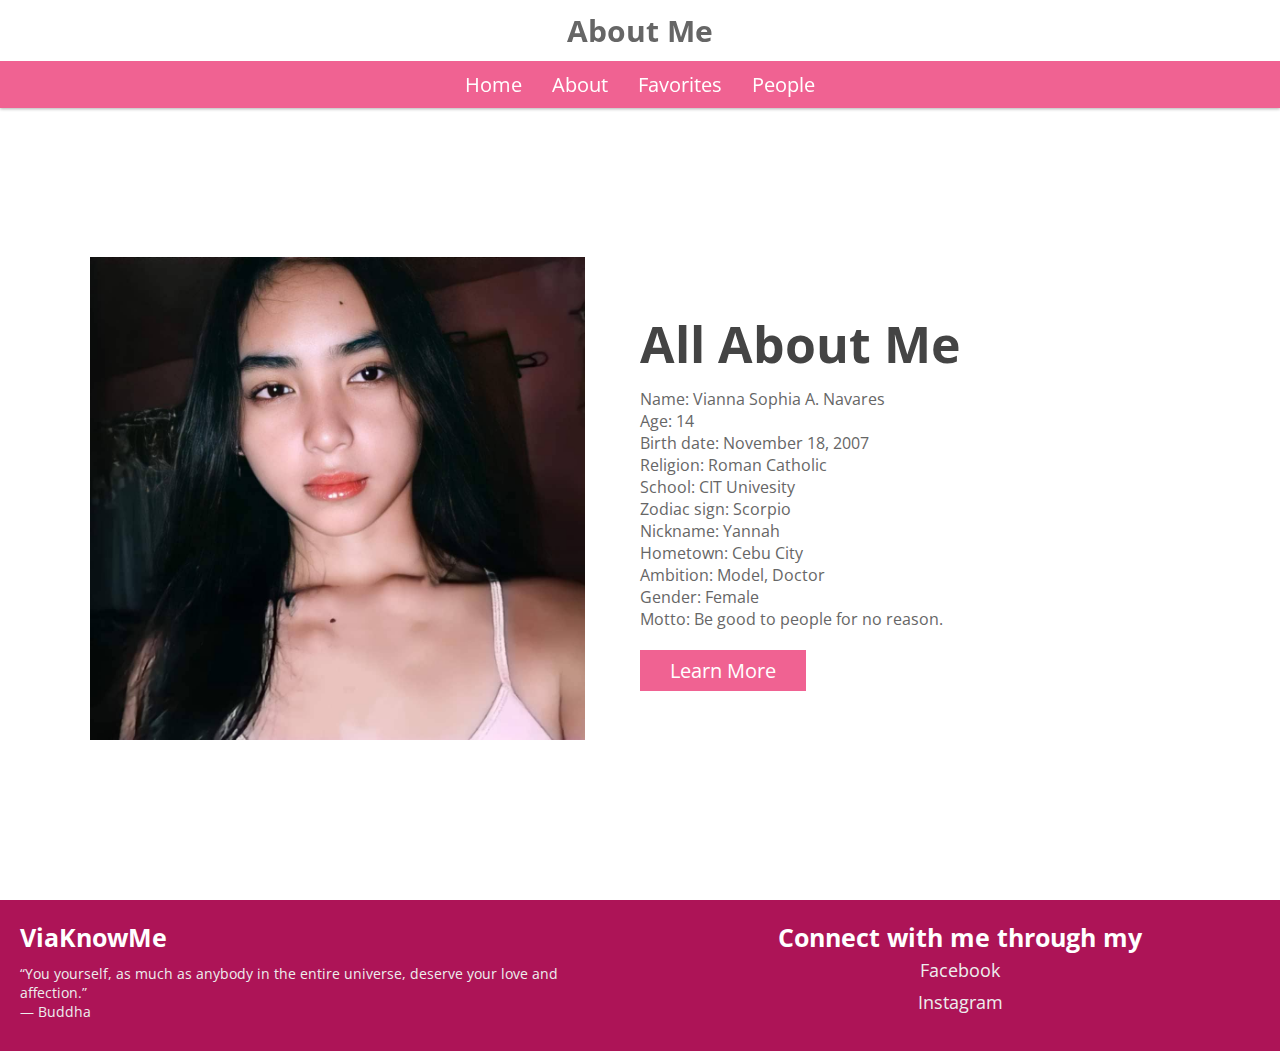
<file: about.html>
<!DOCTYPE html>
<html lang="en">
<head>
    <meta charset="UTF-8">
    <meta name="viewport" content="width=device-width, initial-scale=1.0">
    <title>ViaKnowMe</title>

    <!-- font awesome cdn link  -->
    <link rel="stylesheet" href="https://cdnjs.cloudflare.com/ajax/libs/font-awesome/5.15.2/css/all.min.css">

    <!-- custom css file link  -->
    <link rel="stylesheet" href="style.css">

</head>
<body>
    
<!-- header section starts  -->

<header>

    <h1 class="heading">About Me</h1>

    <div id="menu" class="fas fa-bars"></div>

    <nav class="navbar">
        <ul>
            <li><a href="index.html">Home</a></li>
            <li><a href="about.html">About</a></li>
            <li><a href="service.html">Favorites</a></li>
            <li><a href="plan.html">People</a></li>
           
        </ul>
    </nav>

</header>

<!-- header section ends -->

<!-- about section start  -->

<section class="about">

    <div class="image">
        <img src="via.jpg" alt="">
    </div>

    <div class="content">
        <h1>All About Me</h1>
        <p>Name: Vianna Sophia A. Navares<br>
Age: 14<br>
Birth date: November 18, 2007<br>
Religion: Roman Catholic<br>
School: CIT Univesity<br>
Zodiac sign: Scorpio<br>
Nickname: Yannah<br>
Hometown: Cebu City<br>
Ambition: Model, Doctor<br>
Gender: Female<br>
Motto: Be good to people for no reason.</p>
        <a href="service.html"><button class="btn">Learn More</button></a>
    </div>

</section>

<!-- about section ends -->


<div class="footer">

    <div class="box-container">

        <div class="box">
            <h3>ViaKnowMe</h3>
            <p>“You yourself, as much as anybody in the entire universe, deserve your love and affection.”<br> — Buddha</p>
        </div>

        <div class="box">
            <h3>Connect with me through my</h3>
            <a href="https://www.facebook.com/profile.php?id=100006979156138"target="_blank">Facebook</a>
            <a href="https://www.instagram.com/vxzia_/"target="_blank">Instagram</a>
        
        </div>


    </div>
</div>









<!-- jquery cdn link  -->
<script src="https://cdnjs.cloudflare.com/ajax/libs/jquery/3.6.0/jquery.min.js"></script>

<!-- custom js file link  -->
<script src="script.js"></script>

</body>
</html>
</file>
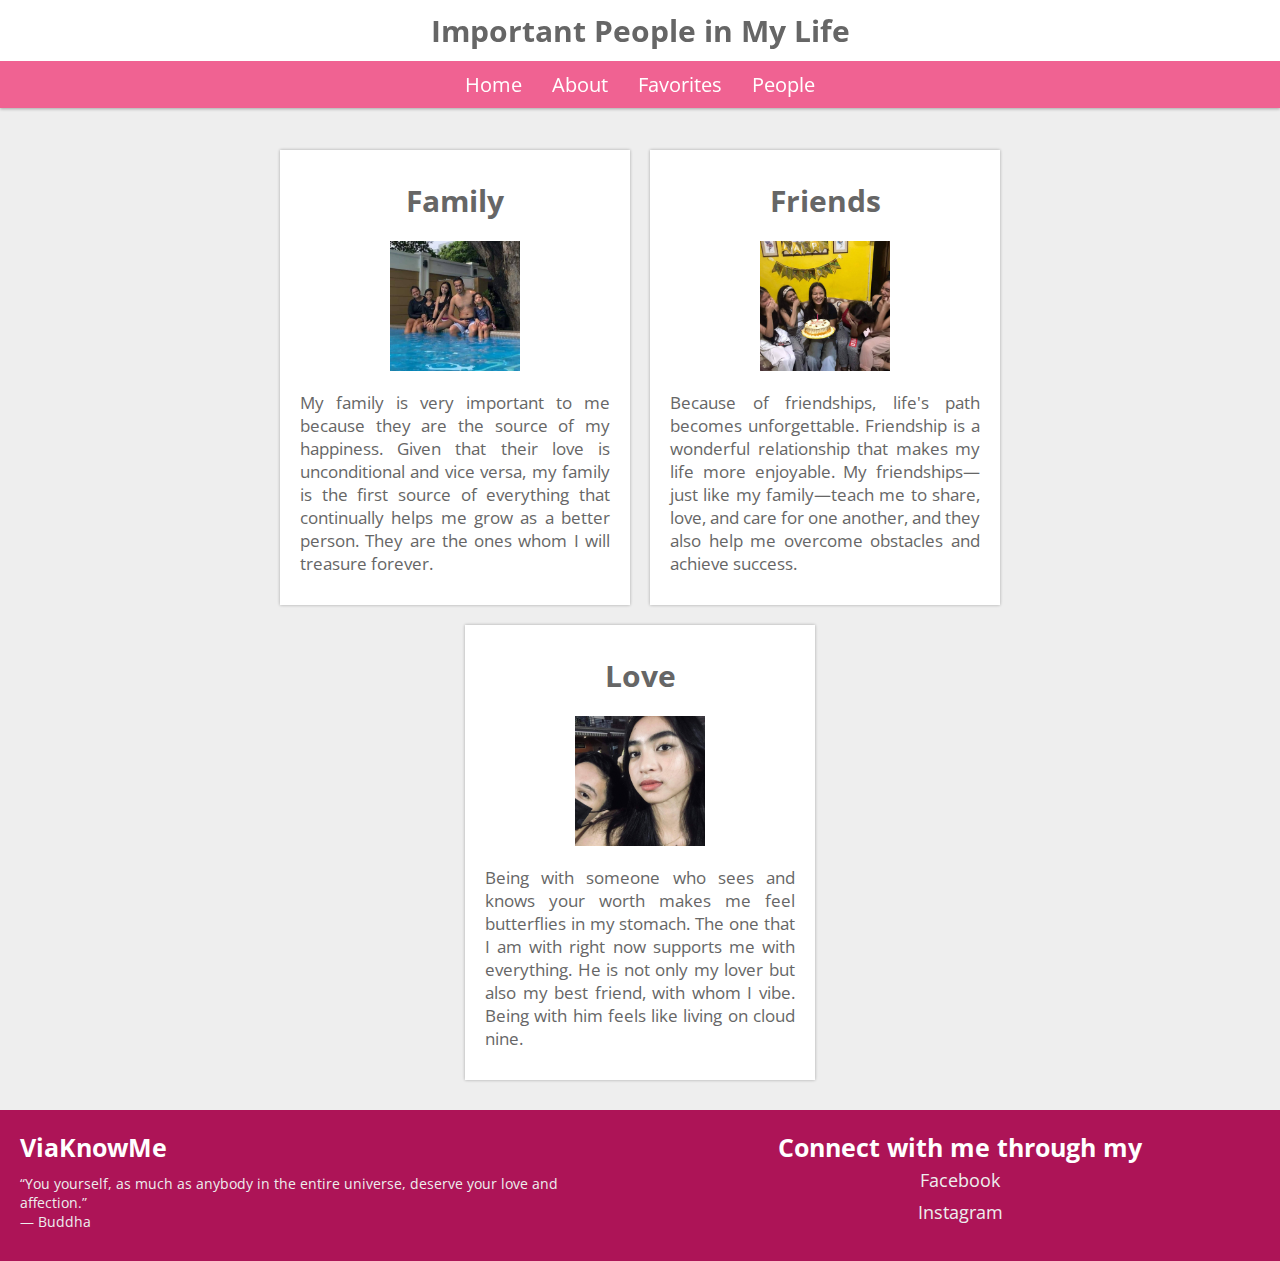
<file: plan.html>
<!DOCTYPE html>
<html lang="en">
<head>
    <meta charset="UTF-8">
    <meta name="viewport" content="width=device-width, initial-scale=1.0">
    <title>ViaKnowMe</title>

    <!-- font awesome cdn link  -->
    <link rel="stylesheet" href="https://cdnjs.cloudflare.com/ajax/libs/font-awesome/5.15.2/css/all.min.css">

    <!-- custom css file link  -->
    <link rel="stylesheet" href="style.css">

</head>
<body>
    
<!-- header section starts  -->

<header>

    <h1 class="heading">Important People in My Life</h1>

    <div id="menu" class="fas fa-bars"></div>

    <nav class="navbar">
        <ul>
            <li><a href="index.html">Home</a></li>
            <li><a href="about.html">About</a></li>
            <li><a href="service.html">Favorites</a></li>
            <li><a href="plan.html">People</a></li>	
        </ul>
    </nav>

</header>

<!-- header section ends -->

<!-- plan section starts  -->

<section class="plan">

    <div class="box-container">

        <div class="box">
            <h3 class="title">Family</h3>
            <div class="price">
                <img src="2.jpg">
            </div>
            <ul>
                <li>My family is very important to me because they are the source of my happiness. Given that their love is unconditional and vice versa, my family is the first source of everything that continually helps me grow as a better person. They are the ones whom I will treasure forever.</li>
                
            </ul>
        </div>

        <div class="box">
            <h3 class="title">Friends</h3>
            <div class="price">
                <img src="3.jpg">
            </div>
            <ul>
                <li>Because of friendships, life's path becomes unforgettable. Friendship is a wonderful relationship that makes my life more enjoyable. My friendships—just like my family—teach me to share, love, and care for one another, and they also help me overcome obstacles and achieve success.</li>
                
            </ul>
        </div>

        <div class="box">
            <h3 class="title">Love</h3>
            <div class="price">
                <img src="4.jpg">
            </div>
            <ul>
                <li>Being with someone who sees and knows your worth makes me feel butterflies in my stomach. The one that I am with right now supports me with everything. He is not only my lover but also my best friend, with whom I vibe. Being with him feels like living on cloud nine.</li>
                
            </ul>
        </div>
		
    </div>

</section>

<!-- plan section ends -->


<div class="footer">

    <div class="box-container">

        <div class="box">
            <h3>ViaKnowMe</h3>
            <p>“You yourself, as much as anybody in the entire universe, deserve your love and affection.”<br> — Buddha</p>
        </div>

        <div class="box">
             <h3>Connect with me through my</h3>
            <a href="https://www.facebook.com/profile.php?id=100006979156138"target="_blank">Facebook</a>
            <a href="https://www.instagram.com/vxzia_/"target="_blank">Instagram</a>
            
        </div>

    </div>

</div>













<!-- jquery cdn link  -->
<script src="https://cdnjs.cloudflare.com/ajax/libs/jquery/3.6.0/jquery.min.js"></script>

<!-- custom js file link  -->
<script src="script.js"></script>

</body>
</html>
</file>
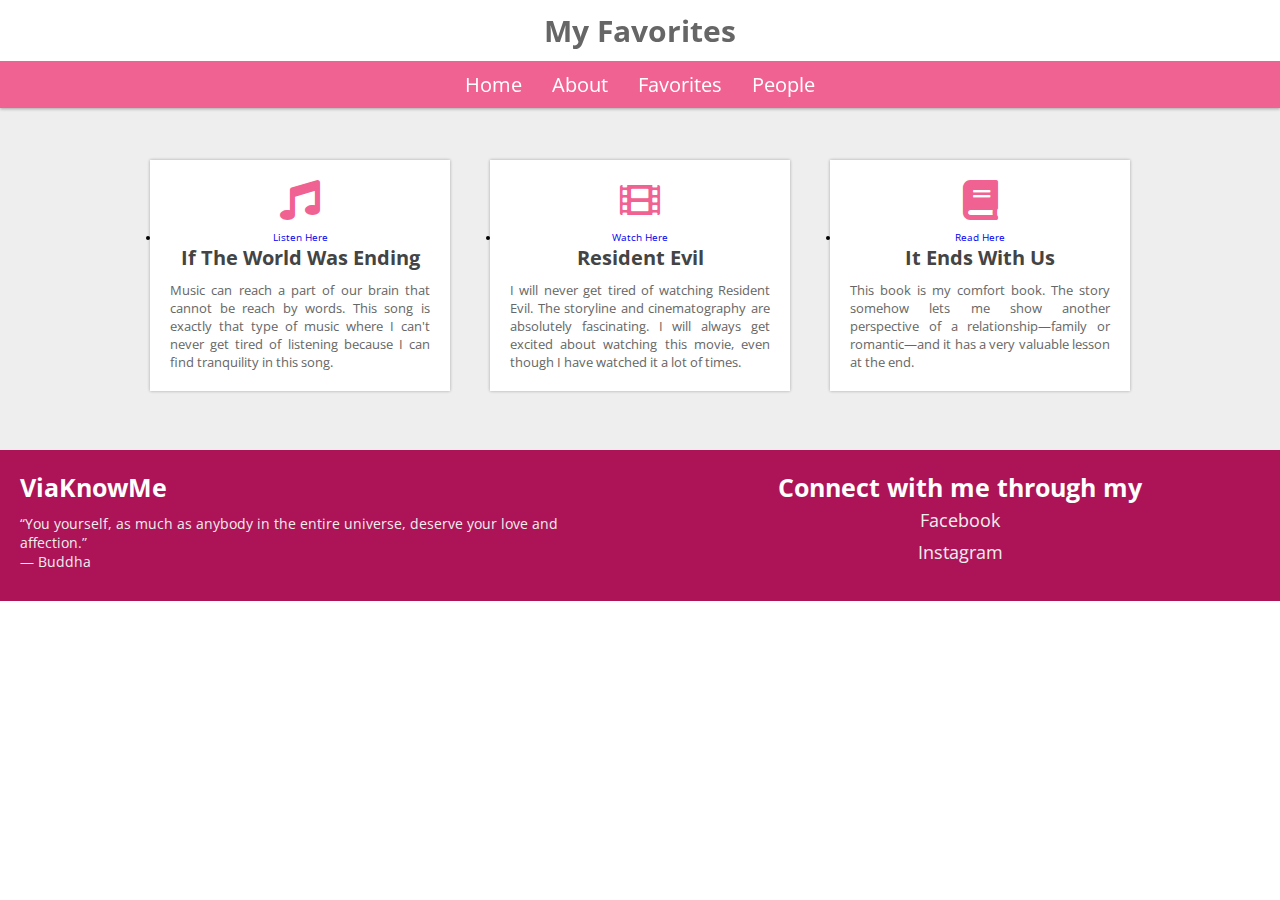
<file: service.html>
<!DOCTYPE html>
<html lang="en">
<head>
    <meta charset="UTF-8">
    <meta name="viewport" content="width=device-width, initial-scale=1.0">
    <title>ViaKnowMe</title>

    <!-- font awesome cdn link  -->
    <link rel="stylesheet" href="https://cdnjs.cloudflare.com/ajax/libs/font-awesome/5.15.2/css/all.min.css">

    <!-- custom css file link  -->
    <link rel="stylesheet" href="style.css">

</head>
<body>
    
<!-- header section starts  -->

<header>

    <h1 class="heading">My Favorites</h1>

    <div id="menu" class="fas fa-bars"></div>

    <nav class="navbar">
        <ul>
            <li><a href="index.html">Home</a></li>
            <li><a href="about.html">About</a></li>
            <li><a href="service.html">Favorites</a></li>
            <li><a href="plan.html">People</a></li>
        </ul>
    </nav>

</header>

<!-- header section ends -->

<!-- service section starts  -->

<section class="service">

    <div class="box-container">

        <div class="box">
            <i class="fas fa-music"></i>
			 <li id="fas"><a href="https://www.youtube.com/watch?v=1jO2wSpAoxA">Listen Here</a></li>
            <h3>If The World Was Ending</h3>
            <p>Music can reach a part of our brain that cannot be reach by words. This song is exactly that type of music where I can't never get tired of listening because I can find tranquility in this song. </p>
        </div>

        <div class="box">
            <i class="fas fa-film"></i>
			<li id="fas"><a href="https://www.youtube.com/watch?v=CglzOfNV2rI">Watch Here</a></li>
            <h3>Resident Evil</h3>
            <p>I will never get tired of watching Resident Evil. The storyline and cinematography are absolutely fascinating. I will always get excited about watching this movie, even though I have watched it a lot of times.</p>
        </div>

        <div class="box">
            <i class="fas fa-book"></i>
			<li id="fas"><a href="https://icrrd.com/article/196/it-ends-with-us-pdf-book">Read Here</a></li>
            <h3>It Ends With Us</h3>
            <p>This book is my comfort book. The story somehow lets me show another perspective of a relationship—family or romantic—and it has a very valuable lesson at the end.</p>
        </div>

    </div>

</section>

<!-- service section ends -->


<div class="footer">

    <div class="box-container">

        <div class="box">
            <h3>ViaKnowMe</h3>
            <p>“You yourself, as much as anybody in the entire universe, deserve your love and affection.”<br> — Buddha</p>
        </div>

        <div class="box">
             <h3>Connect with me through my</h3>
            <a href="https://www.facebook.com/profile.php?id=100006979156138"target="_blank">Facebook</a>
            <a href="https://www.instagram.com/vxzia_/"target="_blank">Instagram</a>
        </div>

    </div>

</div>








<!-- jquery cdn link  -->
<script src="https://cdnjs.cloudflare.com/ajax/libs/jquery/3.6.0/jquery.min.js"></script>

<!-- custom js file link  -->
<script src="script.js"></script>

</body>
</html>
</file>
<file: style.css>
@import url('https://fonts.googleapis.com/css2?family=Open+Sans:wght@300;400;600;700&display=swap');

:root{
    --orange:#f06292;
}

*{
    font-family: 'Open Sans', sans-serif;
    margin:0; padding:0;
    box-sizing: border-box;
    text-decoration: none;
    outline:none;
    border:none;
    text-transform: none;
    transition: all .2s linear;
}

*::selection{
    background:var(--orange);
    color:#fff;
}

html{
    font-size: 62.5%;
    overflow-x: hidden;
}

img {
	height: 100%;
	width: 100%;
	object-fit: cover;
}

section{
    padding:0 7%;
    padding-top: 12rem;
}

.btn{
    font-size: 2rem;
    padding:.7rem 3rem;
    background:var(--orange);
    color:#fff;
    margin-top: 1rem;
    cursor: pointer;
}

.btn:hover{
    background:#333;
}

header{
    position: fixed;
    top:0; left: 0;
    z-index: 1000;
    background:#fff;
    box-shadow: 0 .1rem .3rem rgba(0,0,0,.3);
    width:100%;
}

header .heading{
    font-size: 3rem;
    color:#666;
    padding:1rem;
    text-align: center;
}

header #menu{
    font-size: 3rem;
    color:#666;
    cursor: pointer;
    margin:1rem;
    display: none;
}

header .navbar ul{
    display: flex;
    align-items: center;
    justify-content: center;
    list-style: none;
    background:var(--orange);
    padding:1rem; 
}

header .navbar ul li{
    margin:0 1.5rem;
}

header .navbar ul li a{
    font-size: 2rem;
    color:#fff;
}

header .navbar ul li a:hover{
    color:#444;
}

.home{
    min-height: 100vh;
    display: flex;
    align-items: center;
    justify-content: space-around;
    background:url(../images/home-bg.jpg) no-repeat;
    background-size: cover;
    background-position: center;
    background-attachment: fixed;
    flex-wrap: wrap;
}

.home .image{
    flex:1 1 40rem;
}

.home .image img{
    width:100%;
}

.home .content{
    flex:1 1 40rem;
}

.home .content h1{
    font-size: 5rem;
    color:#444;
}

.home .content p{
    font-size: 1.8rem;
    color:#666;
    padding:1rem 0;
}

.about{
    min-height: 100vh;
    display: flex;
    align-items: center;
    justify-content: space-around;
    flex-wrap: wrap;
    padding-bottom: 2rem;
}

.about .image{
    flex:1 1 40rem;
}

.about .image img{
    width:90%;
}

.about .content{
    flex:1 1 40rem;
}

.about .content h1{
    font-size: 5rem;
    color:#444;
}

.about .content p{
    font-size: 1.6rem;
    color:#666;
    padding:1rem 0;
}

.service{
    min-height: 50vh;
    background:#eee;
}

.service .box-container{
    display: flex;
    align-items: center;
    justify-content: center;
    flex-wrap: wrap;
    padding:2rem 0;
}

.service .box-container .box{
    background:#fff;
    margin:2rem;
    padding:1rem;
    width:30rem;
    text-align: center;
    box-shadow: 0 0 .3rem rgba(0,0,0,.3);
}

.service .box-container .box i{
    font-size: 4rem;
    padding:1rem;
    color:var(--orange);
}

.service .box-container .box h3{
    font-size: 2rem;
    color:#444;
}

.service .box-container .box p{
    font-size: 1.3rem;
    color:#666;
    padding:1rem;
	text-align: justify;
}

.plan{
    min-height: 100vh;
    background:#eee;
}

.plan .box-container{
    display: flex;
    align-items: center;
    justify-content: center;
    flex-wrap: wrap;
    padding:2rem 0;
}

.plan .box-container .box{
    background:#fff;
    margin:1rem;
    padding:2rem;
    width:35rem;
    text-align: left;
    box-shadow: 0 0 .3rem rgba(0,0,0,.3);
    position: relative;
	text-align: justify;
}
.plan .box-container .box h3{
	text-align: center;
}
.plan .box-container .box .title{
    font-size: 3rem;
    color:#666;
    padding:1rem 0;
}

.plan .box-container .box .price{
    background:var(--orange);
    color:#fff;
    border-radius: 50%;
    margin:1rem auto;
    height:13rem;
    width:13rem;
    line-height: 13rem;
    text-align: center;
    font-size: 2.9rem;
}

.plan .box-container .box .price span{
    font-size: 2rem;
}

.plan .box-container .box ul li{
    color:#666;
    list-style: none;
    font-size: 1.7rem;
    padding:1rem 0;
}


.footer{
    background:#ad1457;
}

.footer .box-container{
    display: flex;
    justify-content: center;
    flex-wrap: wrap;
}

.footer .box-container .box{
    margin:2rem;
    flex:1 1 30rem;
}

.footer .box-container .box h3{
    font-size: 2.5rem;
    color:#fff;
}

.footer .box-container .box p{
    font-size: 1.4rem;
    color:#eee;
    padding:1rem 0;
}

.footer .box-container .box a{
    font-size: 1.8rem;
    color:#eee;
    padding:.4rem 0;
    display: block;
}

.footer .box-container .box a:hover{
    text-decoration: underline;
}

.footer .box-container .box:nth-child(2){
    text-align: center;
}

.footer .box-container form{
    display: flex;
    align-items: center;
}

.footer .box-container form input[type="email"]{
    height:4.1rem;
    width:100%;
    font-size: 1.7rem;
    padding:0 1rem;
}

.footer .box-container form .btn{
    margin-top: 0;
}

.footer .box-container form .btn:hover{
    color:#333;
    background:#ccc;
}

.footer .credit{
    font-size: 2rem;
    background:#222;
    text-align: center;
    color:#fff;
    padding:2rem 1rem;
    font-weight: normal;
}

.footer .credit a{
    color:var(--orange);
}











/* media queries  */

@media (max-width:768px){

    html{
        font-size: 55%;
    }

    .home .content{
        text-align: center;
    }

    .home .content h1{
        font-size: 4rem;
    }

    .about .content h1{
        font-size: 4rem;
    }

}

@media (max-width:500px){

    html{
        font-size: 50%;
    }

    header{
        display: flex;
        align-items: center;
        justify-content: space-between;
        padding:0 1rem;
    }

    header #menu{
        display: block;
    }

    header .navbar{
        position: fixed;
        top:6.2rem; right:-120%;
        height:100%;
        width:100%;
        border-top: .2rem solid rgba(0,0,0,.3);
    }

    header .navbar ul{
        height:100%;
        width:100%;
        flex-flow: column;
        background:#fff;
        padding-bottom: 15rem;
    }

    header .navbar ul li{
        text-align: center;
        width:100%;
        margin:1rem 0;
    }

    header .navbar ul li a{
        font-size: 4rem;
        color:#333;
        display: block;
    }

    header .navbar ul li a:hover{
        color:var(--orange);
    }

    .fa-times{
        transform: rotate(180deg);
    }

    header .navbar.nav-toggle{
        right:0;
    }

    section{
        padding-top: 5rem;
    }

    .footer .box-container .box:last-child{
        text-align: center;
    }

    .footer .box-container .box:last-child p{
        font-size: 1.7rem;
    }

    .footer .box-container .box:last-child form{
        flex-flow: column;
    }

    .footer .box-container .box:last-child form .btn{
        margin-top: 1rem;
        width:100%;
    }

}

div#linklist {

    margin-left: 50px;

}

div#linklist ul {

    margin:0;

    padding:0;

    list-style-type: none;

}

div#linklist li {

    height:38px;

    width:100px;

    background-position:left;

    background-repeat:no-repeat;

    line-height: 38px;

    margin-bottom:10px;

}

div#linklist li a {

    height: 100%;

    width: 100%;

    display: block;

    padding-left: 45px;

    text-decoration: none;

}
</file>
